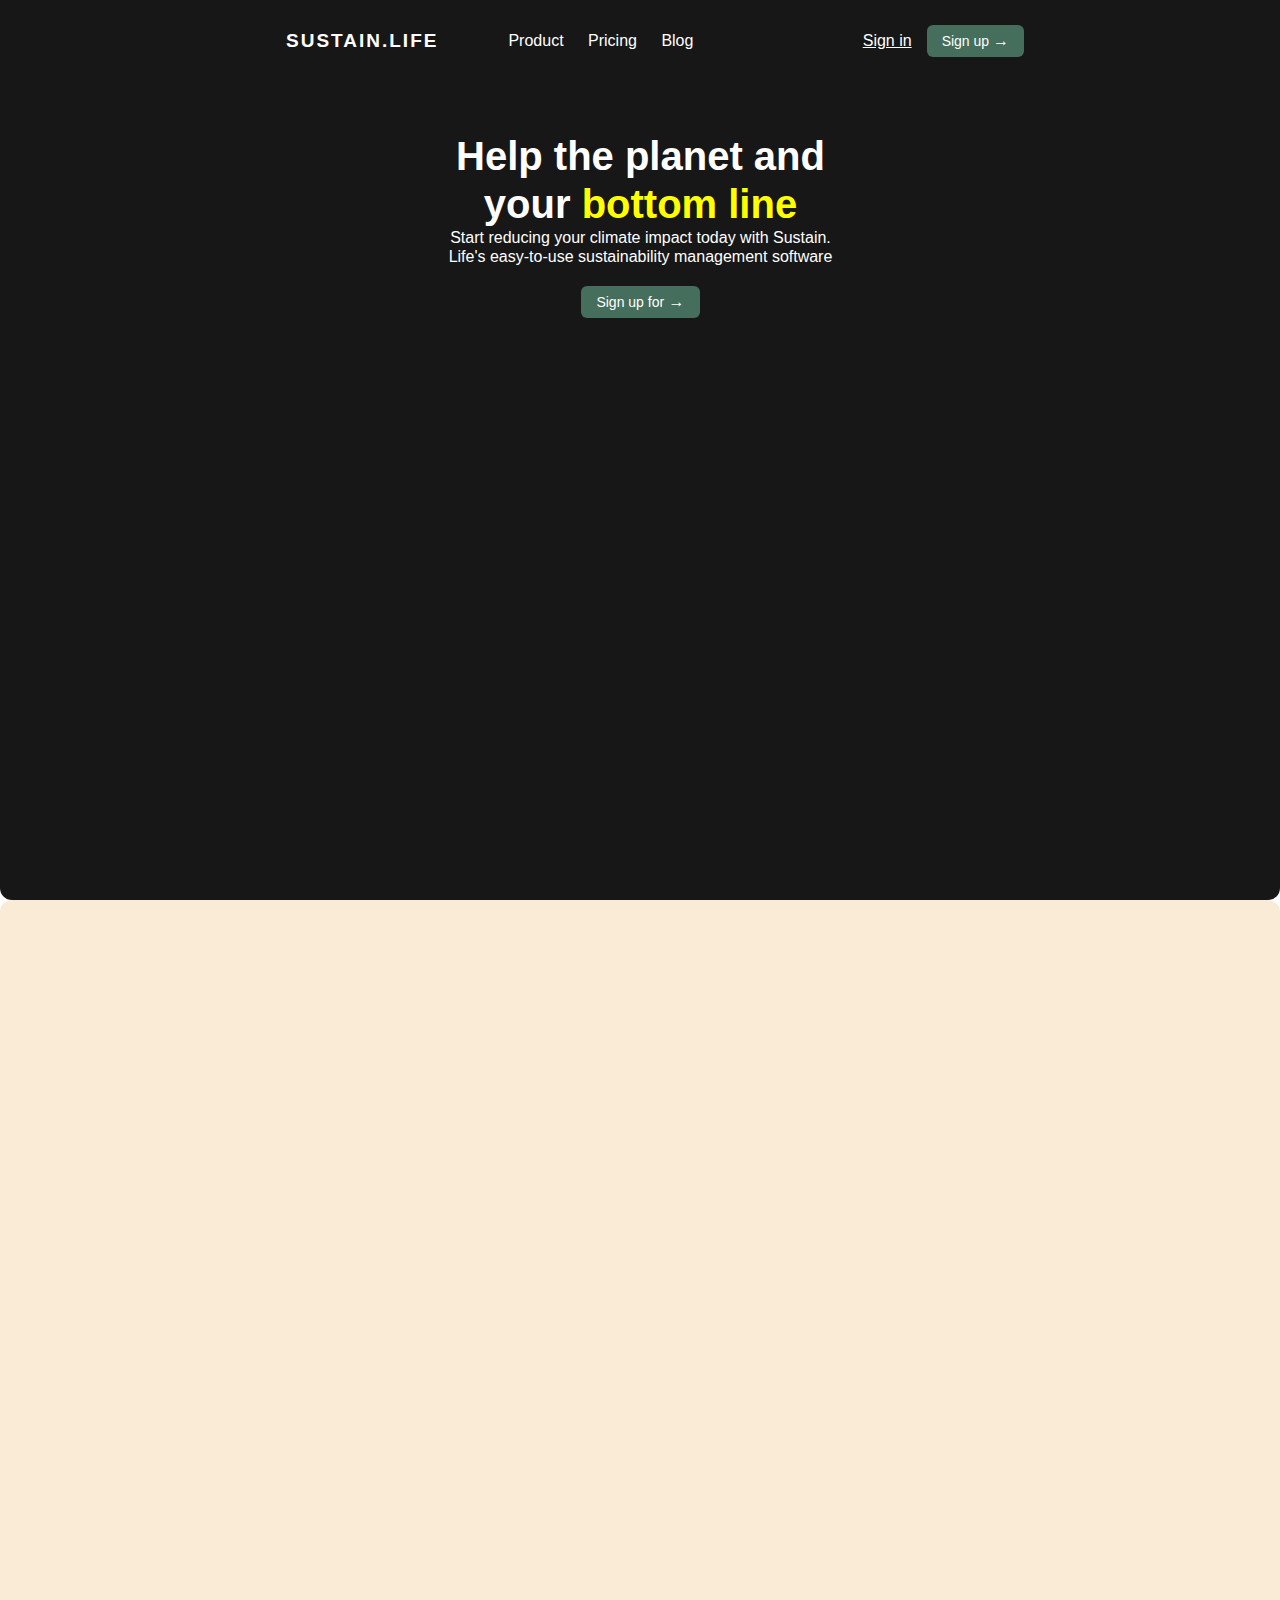
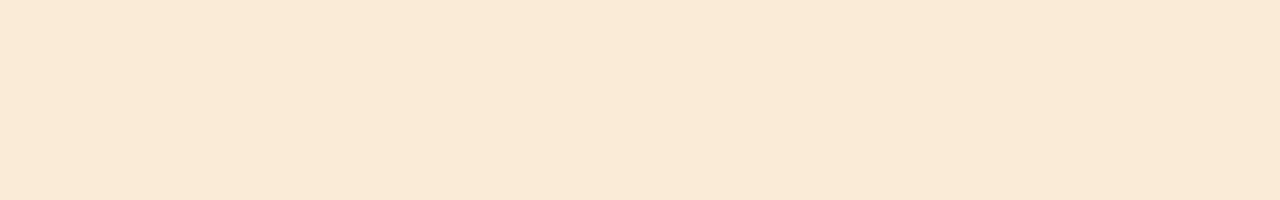
<file: sustain/index.html>
<!DOCTYPE html>
<html lang="en">
<head>
    <meta charset="UTF-8">
    <title>Title</title>
    <link rel="stylesheet" href="index.css">
</head>
<body>
  <div class="container header">
      <header>
         <div style="display: flex">
             <div class="logo">
                 sustain.life
             </div>
             <div class="nav-bar">
                 <a href="">product</a>
                 <a href="">pricing</a>
                 <a href="">blog</a>
             </div>
         </div>
          <div class="auth-btn">
              <p>Sign in</p>
              <button>Sign up <span style="font-size: 16px">&#8594;</span></button>
          </div>
      </header>

      <div class="introduction">
          <div class="main-text">
              Help the planet and your <span style="color: yellow">bottom line</span>
          </div>
          <div class="sub-text">
              Start reducing your climate impact today with Sustain. Life's easy-to-use sustainability management software
          </div>
          <div class="button">
              <button>Sign up for<span style="font-size: 16px"> &#8594;</span></button>
          </div>
      </div>

  </div>
  <div class="container section-1">

  </div>
</body>
</html>
</file>
<file: sustain/index.css>
* {
    padding: 0;
    margin: 0;
    font-family: "Gill Sans", sans-serif;
}

a, p {
    text-decoration: none;
}

.container:first-child {
    border-top-right-radius: 0;
    border-top-left-radius: 0;
}

.container:last-child {
    border-bottom-right-radius: 0;
    border-bottom-left-radius: 0;
}

.container {
    height: 100vh;
    border-radius: 12px;
}

.header {
    background-color: rgba(0, 0, 0, 0.91);
}

.section-1 {
    background-color: antiquewhite;
}

header {
    display: flex;
    padding: 10px 20%;
    justify-content: space-between;
}

.logo {
    text-transform: uppercase;
    margin-right: 50px;
    color: white;
    font-weight: bold;
    font-size: 19px;
    letter-spacing: 2px;
    padding: 20px 10px 20px 30px;
}

.nav-bar {
    align-self: center;
}

.auth-btn {
    align-self: center;
    display: flex;
}

.auth-btn p  {
    color: white;
    text-decoration: underline;
    padding: 7px 15px;
}

button {
    color: white;
    border-radius: 6px;
    background-color: #456e5c;
    font-size: 14px;
    padding: 7px 15px;
    border: none;
}

.nav-bar a {
    text-transform: capitalize;
    color: white;
    padding: 20px 10px;
}

.introduction {
    line-height: 1.2;
    padding: 50px 0;
    text-align: center;
    max-width: 405px;
    margin-left: calc(50% - 202px);
}

.main-text {
    font-size: 40px;
    font-weight: bold;
    color: white;
}

.sub-text {
    color: white;
}

.button {
    margin-top: 20px;
}
</file>
